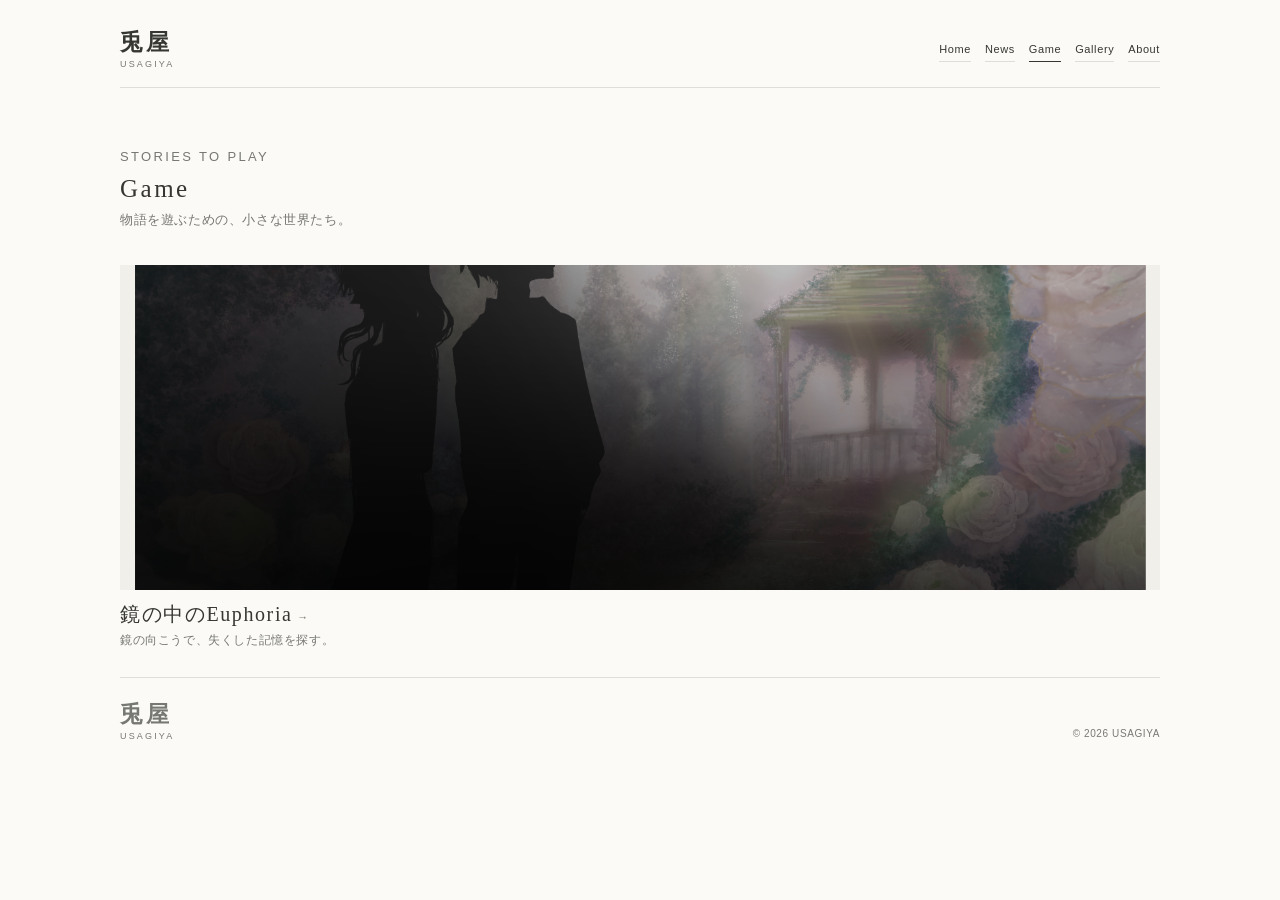
<file: games/index.html>
<!doctype html>
<html lang="ja">
  <head>
    <meta charset="utf-8">
    <meta name="viewport" content="width=device-width,initial-scale=1">
    <meta name="description" content="兎屋のゲーム作品一覧です。">
    <meta property="og:title" content="Game | 兎屋">
    <meta property="og:type" content="website">
    <title>
      Game | 兎屋
    </title>
    <link rel="icon" href="../favicon.ico">
    <link rel="stylesheet" href="../style.css">
  </head>
  <body>
    <header class="site-header">
      <a class="brand" href="../index.html">
        兎屋
        <span>
          USAGIYA
        </span>
      </a>
      <nav aria-label="メインメニュー">
        <a href="../index.html">
          Home
        </a>
        <a href="../news/index.html">
          News
        </a>
        <a aria-current="page" href="index.html">
          Game
        </a>
        <a href="../gallery/index.html">
          Gallery
        </a>
        <a href="../index.html#about">
          About
        </a>
      </nav>
    </header>
    <main class="wrap">
      <header class="page-title">
        <p class="eyebrow">
          STORIES TO PLAY
        </p>
        <h1>
          Game
        </h1>
        <p>
          物語を遊ぶための、小さな世界たち。
        </p>
      </header>
      <div id="game-list" class="game-list">
      </div>
    </main>
    <footer class="site-footer">
      <a class="brand" href="../index.html">
        兎屋
        <span>
          USAGIYA
        </span>
      </a>
      <small>
        ©
        <span id="year">
        </span>
        USAGIYA
      </small>
    </footer>
    <script src="../data/games.js">
    </script>
    <script src="../script.js">
    </script>
  </body>
</html>
</file>
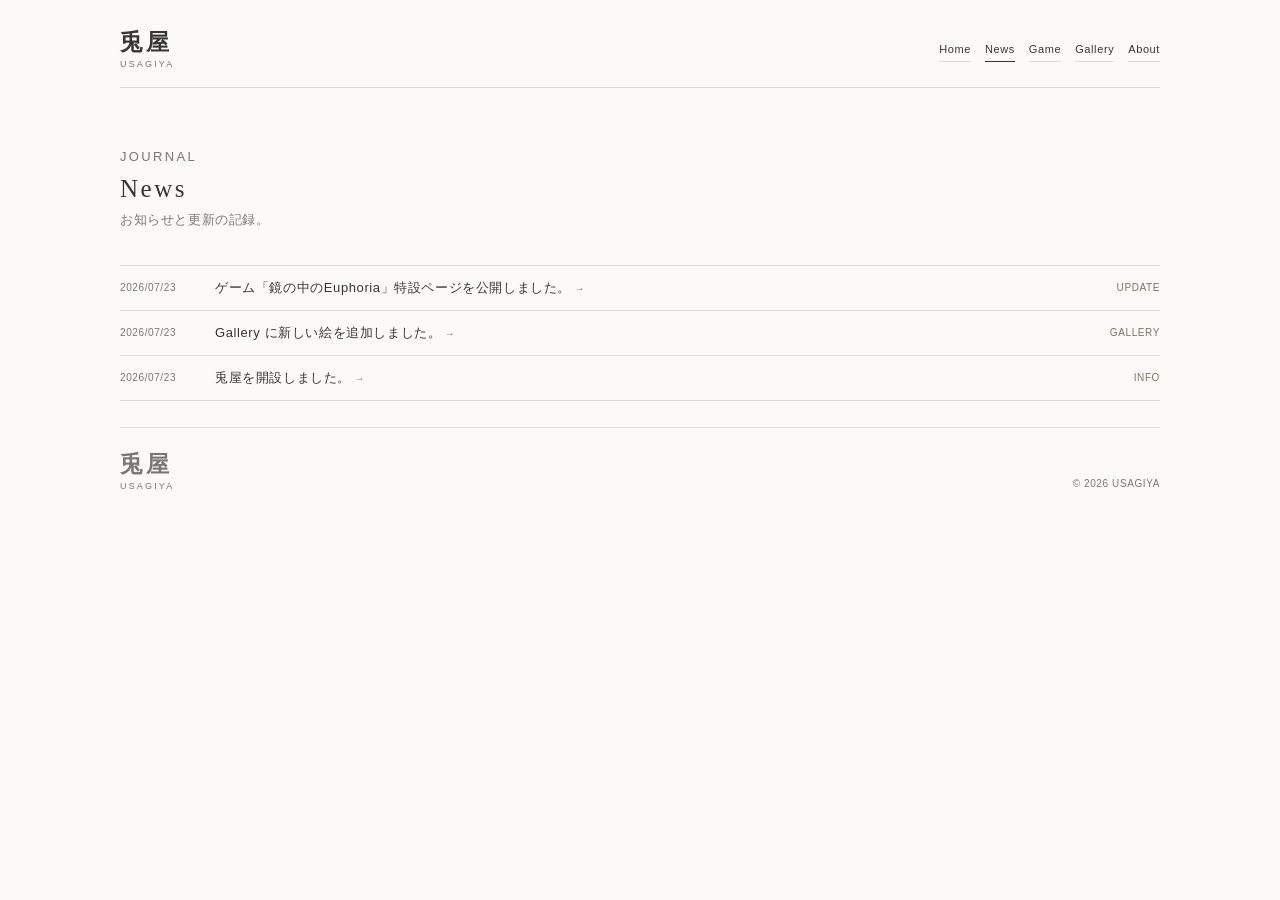
<file: news/index.html>
<!doctype html>
<html lang="ja">
  <head>
    <meta charset="utf-8">
    <meta name="viewport" content="width=device-width,initial-scale=1">
    <meta name="description" content="兎屋からのお知らせです。">
    <meta property="og:title" content="News | 兎屋">
    <meta property="og:type" content="website">
    <title>
      News | 兎屋
    </title>
    <link rel="icon" href="../favicon.ico">
    <link rel="stylesheet" href="../style.css">
  </head>
  <body>
    <header class="site-header">
      <a class="brand" href="../index.html">
        兎屋
        <span>
          USAGIYA
        </span>
      </a>
      <nav aria-label="メインメニュー">
        <a href="../index.html">
          Home
        </a>
        <a aria-current="page" href="index.html">
          News
        </a>
        <a href="../games/index.html">
          Game
        </a>
        <a href="../gallery/index.html">
          Gallery
        </a>
        <a href="../index.html#about">
          About
        </a>
      </nav>
    </header>
    <main class="wrap">
      <header class="page-title">
        <p class="eyebrow">
          JOURNAL
        </p>
        <h1>
          News
        </h1>
        <p>
          お知らせと更新の記録。
        </p>
      </header>
      <div id="news-list" class="news-list">
      </div>
    </main>
    <footer class="site-footer">
      <a class="brand" href="../index.html">
        兎屋
        <span>
          USAGIYA
        </span>
      </a>
      <small>
        ©
        <span id="year">
        </span>
        USAGIYA
      </small>
    </footer>
    <script src="../data/news.js">
    </script>
    <script src="../script.js">
    </script>
  </body>
</html>
</file>
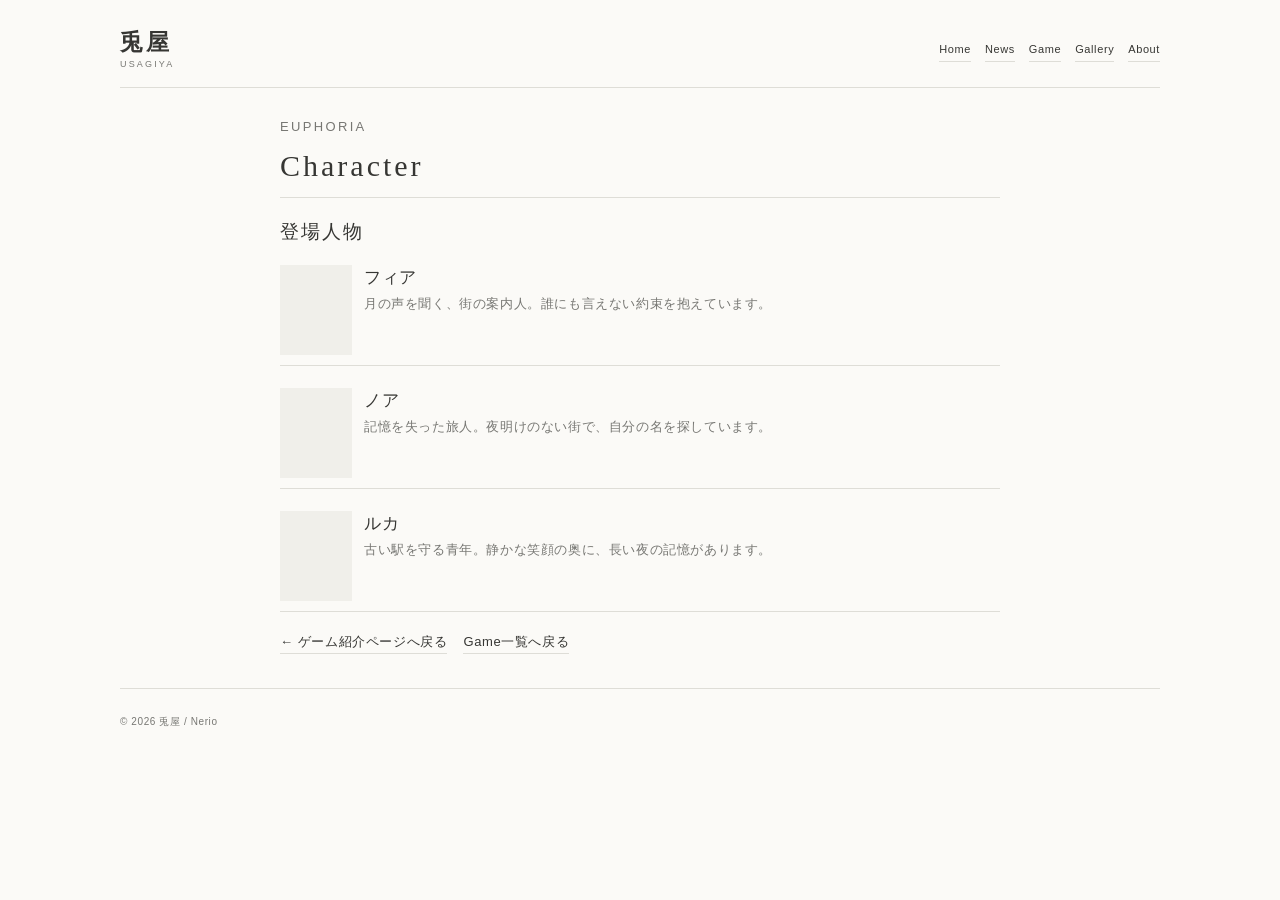
<file: games/euphoria/characters.html>
<!doctype html>
<html lang="ja">
  <head>
    <meta charset="utf-8" />
    <meta name="viewport" content="width=device-width, initial-scale=1" />
    <meta name="description" content="鏡の中のEuphoriaの登場人物。" />
    <title>Character | Euphoria | 兎屋</title>
    <link rel="stylesheet" href="../../style.css" />
  </head>
  <body>
    <header class="site-header">
      <a class="brand" href="../../index.html">兎屋<span>USAGIYA</span></a>
      <nav aria-label="メインメニュー">
        <a href="../../index.html">Home</a
        ><a href="../../news/index.html">News</a><a href="../index.html">Game</a
        ><a href="../../gallery/index.html">Gallery</a
        ><a href="../../index.html#about">About</a>
      </nav>
    </header>
    <main class="wrap subpage-content">
      <p class="eyebrow">EUPHORIA</p>
      <h1>Character</h1>
      <section>
        <h2>登場人物</h2>
        <!--<p>
          以下のブロックを複製して、12人の攻略対象キャラクターを追加できます。画像欄には小さな立ち絵を配置できます。
        </p>-->
        <div class="character-cards">
          <article class="character-card">
            <div
              class="character-image-placeholder"
              aria-label="フィアの画像を追加する領域"
            ></div>
            <div>
              <h3>フィア</h3>
              <p>
                月の声を聞く、街の案内人。誰にも言えない約束を抱えています。
              </p>
            </div>
          </article>
          <article class="character-card">
            <div
              class="character-image-placeholder"
              aria-label="ノアの画像を追加する領域"
            ></div>
            <div>
              <h3>ノア</h3>
              <p>
                記憶を失った旅人。夜明けのない街で、自分の名を探しています。
              </p>
            </div>
          </article>
          <article class="character-card">
            <div
              class="character-image-placeholder"
              aria-label="ルカの画像を追加する領域"
            ></div>
            <div>
              <h3>ルカ</h3>
              <p>
                古い駅を守る青年。静かな笑顔の奥に、長い夜の記憶があります。
              </p>
            </div>
          </article>
        </div>
      </section>
      <div class="game-detail-links">
        <a href="../euphoria.html">← ゲーム紹介ページへ戻る</a
        ><a href="../index.html">Game一覧へ戻る</a>
      </div>
    </main>
    <footer class="site-footer"><small>© 2026 兎屋 / Nerio</small></footer>
  </body>
</html>
</file>
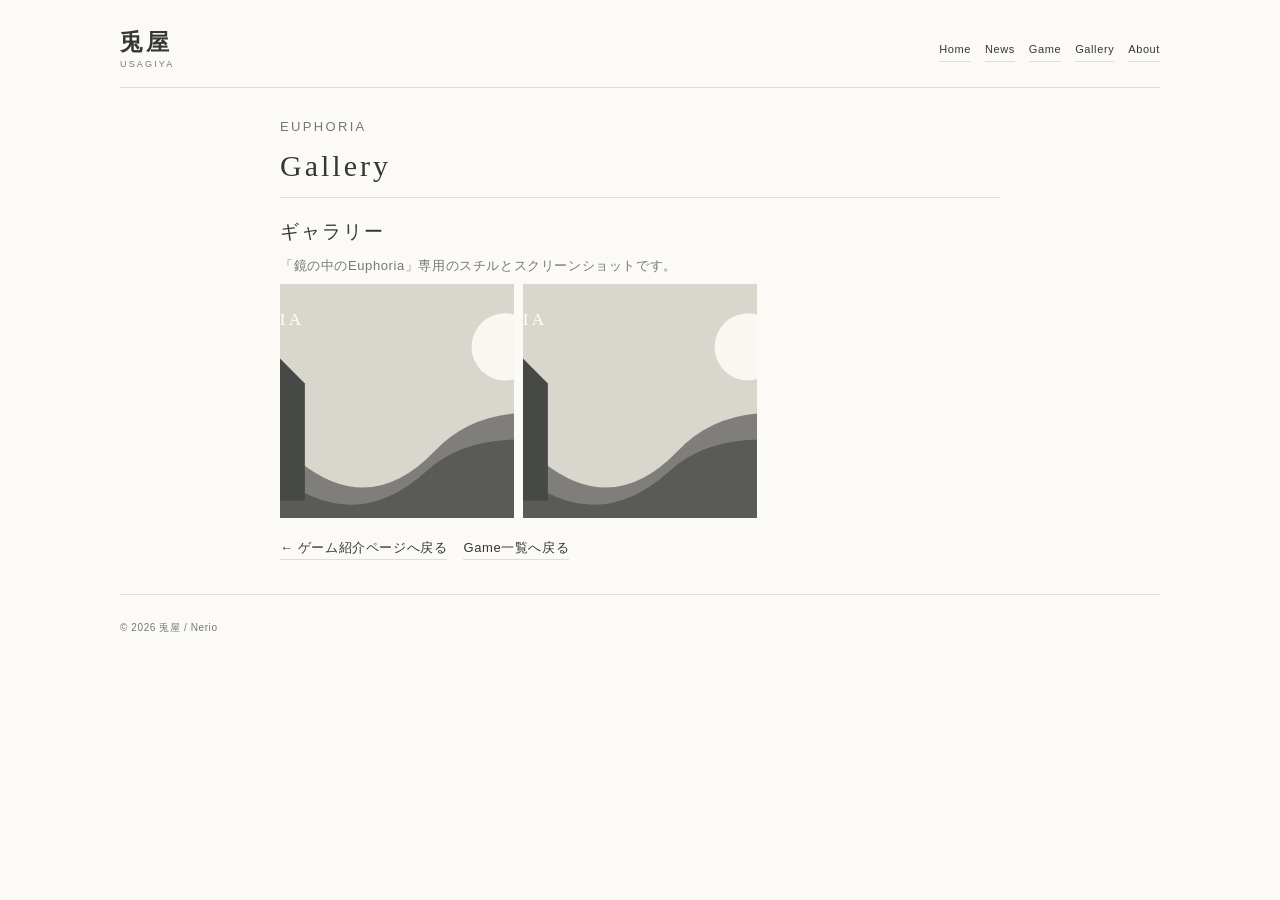
<file: games/euphoria/gallery.html>
<!doctype html>
<html lang="ja">
  <head><meta charset="utf-8"><meta name="viewport" content="width=device-width, initial-scale=1"><meta name="description" content="鏡の中のEuphoriaのギャラリー。"><title>Gallery | Euphoria | 兎屋</title><link rel="stylesheet" href="../../style.css"></head>
  <body>
    <header class="site-header"><a class="brand" href="../../index.html">兎屋<span>USAGIYA</span></a><nav aria-label="メインメニュー"><a href="../../index.html">Home</a><a href="../../news/index.html">News</a><a href="../index.html">Game</a><a href="../../gallery/index.html">Gallery</a><a href="../../index.html#about">About</a></nav></header>
    <main class="wrap subpage-content"><p class="eyebrow">EUPHORIA</p><h1>Gallery</h1><section><h2>ギャラリー</h2><p>「鏡の中のEuphoria」専用のスチルとスクリーンショットです。</p><div id="euphoria-gallery-list" class="gallery-grid"></div></section><div class="game-detail-links"><a href="../euphoria.html">← ゲーム紹介ページへ戻る</a><a href="../index.html">Game一覧へ戻る</a></div></main>
    <footer class="site-footer"><small>© 2026 兎屋 / Nerio</small></footer><script src="../../data/euphoria-gallery.js"></script><script src="gallery.js"></script>
  </body>
</html>
</file>
<file: style.css>
:root {
  --paper: #fbfaf7;
  --ink: #363633;
  --muted: #777773;
  --line: #deddd7;
  --wash: #f0efea;
  --accent: #7c7368;
  --serif: "Yu Mincho", "Hiragino Mincho ProN", serif;
}

* {
  box-sizing: border-box;
}

html {
  scroll-behavior: smooth;
}

body {
  margin: 0;
  background: var(--paper);
  color: var(--ink);
  font: 15px/1.5 -apple-system, BlinkMacSystemFont, "Hiragino Kaku Gothic ProN", "Yu Gothic", sans-serif;
  letter-spacing: 0.04em;
}

a {
  color: inherit;
  text-decoration: none;
}

.site-header,
.site-footer,
.wrap {
  width: min(100% - 32px, 1040px);
  margin-inline: auto;
}

.site-header {
  display: flex;
  align-items: center;
  justify-content: space-between;
  gap: 18px;
  padding: 24px 0 18px;
  border-bottom: 1px solid var(--line);
}

.brand {
  font: 700 23px/1 var(--serif);
  letter-spacing: 0.13em;
  white-space: nowrap;
}

.brand span {
  display: block;
  margin-top: 6px;
  color: var(--muted);
  font: 9px/1 sans-serif;
  letter-spacing: 0.24em;
}

nav {
  display: flex;
  flex-wrap: wrap;
  justify-content: flex-end;
  gap: 2px 14px;
  font-size: 11px;
}

nav a {
  padding: 3px 0;
  border-bottom: 1px solid var(--line);
}

nav a:hover,
nav a[aria-current] {
  border-color: var(--ink);
}

.intro {
  padding: 61px 0 51px;
}

.eyebrow {
  margin: 0 0 8px;
  color: var(--accent);
  font-size: 10px;
  letter-spacing: 0.18em;
}

.intro h1,
h2 {
  font-family: var(--serif);
  font-weight: 500;
  letter-spacing: 0.1em;
}

.intro h1 {
  margin: 0;
  font-size: clamp(24px, 4.8vw, 33px);
  line-height: 1.6;
}

.lead {
  margin: 14px 0 7px;
  font-family: var(--serif);
  font-size: 16px;
}

.home-main .intro .lead {
  margin: 0;
  color: var(--muted);
  font-size: 12px;
}

.home-main .intro {
  padding: 4px 0;
}

.home-page .site-header {
  padding-bottom: 8px;
}

.intro > p:last-child {
  max-width: 470px;
  color: var(--muted);
  font-size: 13px;
}

.section {
  padding: 36px 0;
  border-top: 1px solid var(--line);
}

.home-main .section {
  padding: 30px 0;
}

.section-heading {
  display: flex;
  align-items: end;
  justify-content: space-between;
  margin-bottom: 17px;
}

.section h2 {
  margin: 0;
  font-size: 25px;
  line-height: 1.35;
}

.text-link {
  padding-bottom: 1px;
  border-bottom: 1px solid var(--line);
  font-size: 13px;
  white-space: nowrap;
}

.text-link span {
  margin-left: 5px;
  color: var(--accent);
  transition: transform 0.2s;
}

.text-link:hover span {
  display: inline-block;
  transform: translateX(3px);
}

.text-link:hover {
  border-color: var(--accent);
}

.news-list {
  border-top: 1px solid var(--line);
}

.news-item {
  display: grid;
  grid-template-columns: 86px 1fr auto;
  align-items: center;
  gap: 9px;
  padding: 12px 0;
  border-bottom: 1px solid var(--line);
  font-size: 13px;
  line-height: 1.55;
  transition: color 0.2s;
}

.news-item > span:nth-child(2)::after {
  content: " →";
  color: var(--accent);
  font-size: 10px;
}

.news-item:hover {
  color: var(--accent);
}

.news-item time {
  color: var(--muted);
  font-size: 10px;
}

.news-item .tag {
  color: var(--accent);
  font-size: 10px;
}

.game-cards {
  display: grid;
  gap: 16px;
}

.game-card {
  display: block;
  cursor: pointer;
  transition: transform 0.2s;
}

.game-card:hover {
  transform: translateY(-2px);
}

.game-image {
  aspect-ratio: 16 / 8;
  overflow: hidden;
  background: var(--wash);
}

.game-image img {
  width: 100%;
  height: 100%;
  object-fit: cover;
  transition: transform 0.5s;
}

.game-card:hover img {
  transform: scale(1.03);
}

.game-card h3 {
  margin: 9px 0 0;
  font: 500 17px/1.5 var(--serif);
  letter-spacing: 0.08em;
}

.game-card h3::after {
  content: " →";
  color: var(--accent);
  font-family: sans-serif;
  font-size: 11px;
}

.game-card p {
  margin: 2px 0;
  color: var(--muted);
  font-size: 12px;
  line-height: 1.55;
}

.home-main .game-cards {
  gap: 8px;
}

.home-main .game-image {
  aspect-ratio: 16 / 5;
}

.home-main .game-card h3 {
  margin-top: 7px;
}

.gallery-grid {
  display: grid;
  grid-template-columns: repeat(3, 1fr);
  gap: 5px;
}

.home-main #home-gallery {
  max-width: 74%;
  gap: 3px;
}

.gallery-button {
  display: block;
  aspect-ratio: 1;
  overflow: hidden;
  padding: 0;
  border: 0;
  background: none;
  cursor: pointer;
}

.gallery-button img {
  display: block;
  width: 100%;
  height: 100%;
  object-fit: cover;
  transition: opacity 0.2s, transform 0.4s;
}

.gallery-button:hover img {
  opacity: 0.78;
  transform: scale(1.04);
}

.split {
  display: grid;
  gap: 22px;
}

.split p {
  margin: 7px 0 14px;
  color: var(--muted);
  font-size: 13px;
}

.button {
  align-self: start;
  justify-self: start;
  padding: 9px 17px;
  border: 1px solid var(--accent);
  font-size: 12px;
  transition: 0.2s;
}

.button:hover {
  background: var(--accent);
  color: white;
}

.about-links {
  display: grid;
  gap: 16px;
}

.about-links h3 {
  margin: 0 0 4px;
  color: var(--accent);
  font: 500 12px/1.6 var(--serif);
  letter-spacing: 0.08em;
}

.inline-links {
  display: flex;
  flex-wrap: wrap;
  gap: 8px 16px;
}

.inline-links a {
  padding-bottom: 1px;
  border-bottom: 1px solid var(--line);
  font-size: 13px;
}

.inline-links a::after {
  content: " ↗";
  color: var(--accent);
  font-size: 10px;
}

.inline-links a:hover,
.socials a:hover,
.game-detail-links a:hover {
  border-color: var(--accent);
  color: var(--accent);
}

.home-commission > p {
  margin: -5px 0 10px;
  color: var(--muted);
  font-size: 13px;
}

.about .about-links > div:last-child p {
  margin: 0;
}

.socials {
  display: grid;
  grid-template-columns: repeat(2, 1fr);
  border-top: 1px solid var(--line);
}

.socials a {
  padding: 10px 0;
  border-bottom: 1px solid var(--line);
  font-size: 12px;
}

.socials a::after {
  content: " ↗";
  color: var(--accent);
  font-size: 10px;
}

.socials a:hover::after,
.inline-links a:hover::after {
  color: var(--ink);
}

.site-footer {
  display: flex;
  align-items: end;
  justify-content: space-between;
  margin-top: 26px;
  padding: 25px 0;
  border-top: 1px solid var(--line);
  color: var(--muted);
}

.home-footer {
  display: block;
  margin-top: 18px;
  padding: 18px 0;
}

.home-footer small {
  display: block;
  max-width: 680px;
  color: var(--muted);
  font-size: 9px;
  line-height: 1.8;
}

small {
  font-size: 10px;
}

.page-title {
  padding: 54px 0 30px;
}

.page-title h1 {
  margin: 0;
  font: 500 25px/1.35 var(--serif);
  letter-spacing: 0.1em;
}

.page-title p {
  margin: 5px 0;
  color: var(--muted);
  font-size: 13px;
}

.filters {
  display: flex;
  gap: 16px;
  padding-bottom: 20px;
  border-bottom: 1px solid var(--line);
}

.filter {
  padding: 0;
  border: 0;
  background: none;
  color: var(--muted);
  font: 11px inherit;
  cursor: pointer;
}

.filter.active {
  color: var(--ink);
  text-decoration: underline;
  text-underline-offset: 5px;
}

.gallery-grid.full {
  padding-top: 17px;
}

.gallery-grid.full .gallery-button {
  border: 0;
}

.game-list {
  display: grid;
  gap: 15px;
}

.game-list .game-image {
  aspect-ratio: 16 / 5;
}

.game-list .game-card h3 {
  font-size: 20px;
}

.game-list .game-card .details {
  display: flex;
  align-items: end;
  justify-content: space-between;
  gap: 12px;
}

.empty {
  padding: 25px 0;
  color: var(--muted);
  font-size: 13px;
}

.modal {
  position: fixed;
  z-index: 10;
  inset: 0;
  display: none;
  place-items: center;
  padding: 18px;
  background: rgb(42 41 38 / 0.82);
}

.modal.open {
  display: grid;
}

.modal-dialog {
  width: min(100%, 750px);
  max-height: 100%;
  overflow: auto;
  padding: 16px;
  background: var(--paper);
  color: var(--ink);
}

.modal-figure {
  margin: 0;
}

.modal-figure img {
  display: block;
  width: 100%;
  max-height: 68vh;
  object-fit: contain;
  background: #e7e5de;
}

.modal-caption {
  padding: 12px 2px 3px;
}

.modal-caption h2 {
  margin: 0;
  font-size: 18px;
}

.modal-caption p {
  margin: 3px 0 0;
  color: var(--muted);
  font-size: 12px;
  line-height: 1.55;
}

.modal-controls {
  display: flex;
  align-items: center;
  justify-content: space-between;
  margin-top: 12px;
}

.modal-controls button {
  padding: 7px;
  border: 0;
  background: none;
  color: var(--ink);
  font: 12px inherit;
  cursor: pointer;
}

.modal-controls button:hover {
  text-decoration: underline;
}

.game-hero {
  aspect-ratio: 16 / 8;
  background: var(--wash);
}

.game-hero img {
  width: 100%;
  height: 100%;
  object-fit: cover;
}

.game-content {
  max-width: 720px;
  padding-top: 30px;
}

.game-content h1 {
  font: 500 32px/1.4 var(--serif);
  letter-spacing: 0.1em;
}

.catch {
  color: var(--accent);
  font-family: var(--serif);
  font-size: 16px;
}

.game-content section {
  padding: 24px 0;
  border-top: 1px solid var(--line);
}

.game-content h2 {
  font-size: 19px;
}

.game-content p,
.game-content li {
  color: var(--muted);
  font-size: 13px;
  line-height: 1.62;
}

.info {
  display: grid;
  grid-template-columns: 100px 1fr;
  gap: 7px;
  margin: 0;
  font-size: 12px;
}

.info dt {
  color: var(--accent);
}

.info dd {
  margin: 0;
}

.character-list {
  display: grid;
  gap: 8px;
  padding: 0;
  list-style: none;
}

.extra-links {
  display: grid;
  gap: 8px;
}

.extra-links a {
  font-size: 13px;
  line-height: 1.55;
  text-decoration: underline;
  text-underline-offset: 4px;
}

.detail-entry h2 a,
.resource-link,
.back {
  padding-bottom: 1px;
  border-bottom: 1px solid var(--line);
}

.detail-entry h2 a span,
.resource-link span {
  margin-left: 4px;
  color: var(--accent);
  font-family: sans-serif;
  font-size: 11px;
}

.detail-entry h2 a:hover,
.resource-link:hover,
.back:hover {
  border-color: var(--accent);
  color: var(--accent);
}

.back {
  display: inline-block;
  margin-top: 22px;
  font-size: 13px;
}

.game-detail-links {
  display: flex;
  flex-wrap: wrap;
  gap: 8px 16px;
}

.game-detail-links a {
  padding-bottom: 1px;
  border-bottom: 1px solid var(--line);
  font-size: 13px;
  line-height: 1.55;
}

.subpage-content {
  max-width: 720px;
  padding: 28px 0 8px;
}

.subpage-content section {
  padding: 20px 0;
  border-top: 1px solid var(--line);
}

.subpage-content h1 {
  margin: 0 0 10px;
  font: 500 30px/1.4 var(--serif);
  letter-spacing: 0.1em;
}

.subpage-content h2 {
  margin: 0 0 8px;
  font-size: 19px;
}

.subpage-content p,
.subpage-content li {
  margin: 0 0 8px;
  color: var(--muted);
  font-size: 13px;
  line-height: 1.62;
}

.character-cards {
  display: grid;
  gap: 12px;
}

.character-card {
  display: grid;
  grid-template-columns: 72px 1fr;
  gap: 12px;
  padding: 10px 0;
  border-bottom: 1px solid var(--line);
}

.character-image-placeholder {
  aspect-ratio: 1 / 1.25;
  background: var(--wash);
}

.character-card h3 {
  margin: 0 0 3px;
  font: 500 17px/1.5 var(--serif);
}

.content-list {
  display: grid;
  gap: 10px;
  padding: 0;
  list-style: none;
}

.content-list li {
  padding-bottom: 10px;
  border-bottom: 1px solid var(--line);
}

.content-list strong {
  display: block;
  color: var(--ink);
}

.warning-note {
  color: var(--accent) !important;
  font-size: 12px !important;
}

@media (min-width: 700px) {
  .site-header,
  .site-footer,
  .wrap {
    width: min(100% - 64px, 1040px);
  }

  .site-header {
    padding-top: 31px;
  }

  .intro {
    padding: 81px 0 65px;
  }

  .section {
    padding: 46px 0;
  }

  .home-main .section {
    padding: 38px 0;
  }

  .home-main .intro {
    padding: 4px 0;
  }

  .game-cards {
    grid-template-columns: repeat(3, 1fr);
  }

  .gallery-grid {
    gap: 9px;
  }

  .gallery-grid.compact {
    grid-template-columns: repeat(6, 1fr);
  }

  .split {
    grid-template-columns: 1.35fr 1fr;
    align-items: center;
  }

  .socials {
    grid-template-columns: repeat(3, 1fr);
  }

  .game-list {
    grid-template-columns: repeat(2, 1fr);
    gap: 34px;
  }

  .game-list .game-card:first-child {
    grid-column: span 2;
  }

  .game-list .game-card:first-child .game-image {
    aspect-ratio: 16 / 5;
  }

  .game-content {
    padding-top: 42px;
  }
}
</file>
